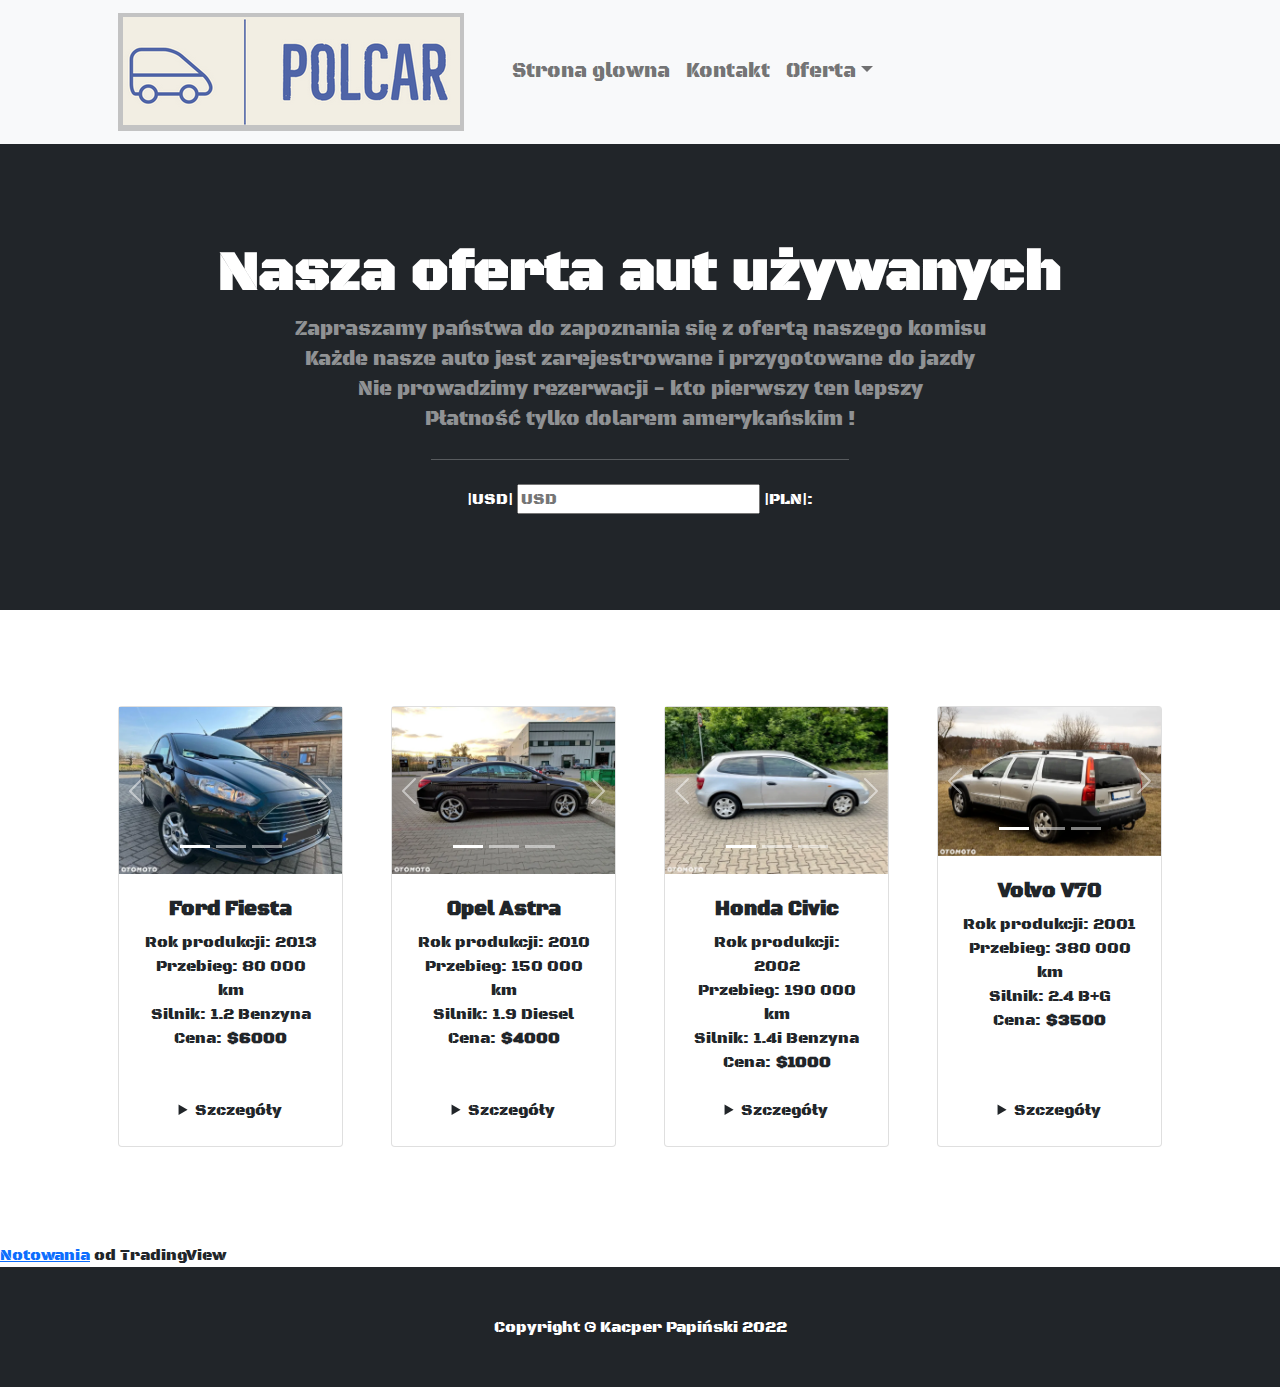
<file: komis.html>
<!DOCTYPE html>
<html lang="en">
    <head>
        <meta charset="utf-8" />
        <meta name="viewport" content="width=device-width, initial-scale=1, shrink-to-fit=no" />
        <meta name="description" content="" />
        <meta name="author" content="" />
        <title>Shop Homepage - Start Bootstrap Template</title>
        <!-- Favicon-->
        <link rel="icon" type="image/x-icon" href="assets/favicon.ico" />
        <!-- Bootstrap icons-->
        <link href="https://cdn.jsdelivr.net/npm/bootstrap-icons@1.5.0/font/bootstrap-icons.css" rel="stylesheet" />
        <!-- Core theme CSS (includes Bootstrap)-->
        <link href="css/styles.css" rel="stylesheet" />
		<link href="css/style.css" rel="stylesheet" />
		<script src="https://cdn.jsdelivr.net/npm/bootstrap@5.1.3/dist/js/bootstrap.bundle.min.js"></script>
        <!-- Core theme JS-->
		<script src="https://maxcdn.bootstrapcdn.com/bootstrap/3.4.1/js/bootstrap.min.js"></script>
		<script src="https://ajax.googleapis.com/ajax/libs/jquery/3.5.1/jquery.min.js"> </script>
        <script src="js/scripts.js"></script>
		<script defer src="js/licznik2.js"></script>
		<link href='http://fonts.googleapis.com/css?family=Black+Ops+One&subset=latin,latin-ext' rel='stylesheet' type='text/css'>
		
    </head>
    <body>
        <!-- Navigation-->
        <nav class="navbar navbar-expand-lg navbar-light bg-light">
            <div class="container px-4 px-lg-5">
                <a class="navbar-brand" href="#!"> <img src="assets/logov3.png" alt="logo"> </a>
                <button class="navbar-toggler" type="button" data-bs-toggle="collapse" data-bs-target="#navbarSupportedContent" aria-controls="navbarSupportedContent" aria-expanded="false" aria-label="Toggle navigation"><span class="navbar-toggler-icon"></span></button>
                <div class="collapse navbar-collapse" id="navbarSupportedContent">
                    <ul class="navbar-nav me-auto mb-2 mb-lg-0 ms-lg-4">
                        <li class="nav-item"><a class="nav-link" href="index.html">Strona glowna</a></li>
                       
						<li class="nav-item"><a class="nav-link" href="kontakt.html">Kontakt</a></li>
						<li class="nav-item dropdown">
                            <a class="nav-link dropdown-toggle" id="navbarDropdown" href="#" role="button" data-bs-toggle="dropdown" aria-expanded="false">Oferta</a>
                            <ul class="dropdown-menu" aria-labelledby="navbarDropdown">
                                <li><a class="dropdown-item active" aria-current="page" href="#!">Komis</a></li>
                                <li><hr class="dropdown-divider" /></li>
                                <li><a class="dropdown-item" href="serwis.html">Serwis</a></li>
                            </ul>
                        </li>
                    </ul>
					
                </div>
                </div>
            
        </nav>
        <!-- Header-->
        <header class="bg-dark py-5">
            <div class="container px-4 px-lg-5 my-5">
                <div class="text-center text-white">
                    <h1 class="display-4 fw-bolder">Nasza oferta aut używanych</h1>
                    <p class="lead fw-normal text-white-50 mb-0">Zapraszamy państwa do zapoznania się z ofertą naszego komisu<br>Każde nasze auto jest zarejestrowane i przygotowane do jazdy<br>Nie prowadzimy rezerwacji - kto pierwszy ten lepszy<br>Płatność tylko dolarem amerykańskim !<br></p><br><hr><br>
					 
  <label>|USD|</label>
  <input id="inputUSD" type="number" placeholder="USD"
  oninput="kantor(this.value)"
  onchange="kantor(this.value)">

 |PLN|: <span id="outputPLN"></span>
                </div>
				
				
				 
            </div>
        </header>
        <!-- Section-->
        <section class="py-5">
            <div class="container px-4 px-lg-5 mt-5">
                <div class="row gx-4 gx-lg-5 row-cols-2 row-cols-md-3 row-cols-xl-4 justify-content-center">
				 
                    <div class="col mb-5">
                        <div class="card h-100">
                            <!-- Product image-->
                            <div id="carouselExampleIndicators1" class="carousel slide" data-bs-ride="true">
  <div class="carousel-indicators">
    <button type="button" data-bs-target="#carouselExampleIndicators1" data-bs-slide-to="0" class="active" aria-current="true" aria-label="Slide 1"></button>
    <button type="button" data-bs-target="#carouselExampleIndicators1" data-bs-slide-to="1" aria-label="Slide 2"></button>
    <button type="button" data-bs-target="#carouselExampleIndicators1" data-bs-slide-to="2" aria-label="Slide 3"></button>
  </div>
  <div class="carousel-inner">
    <div class="carousel-item active">
      <img src="assets/auto1/zdj1.jpg" class="d-block w-100" alt="...">
    </div>
    <div class="carousel-item">
      <img src="assets/auto1/zdj2.jpg" class="d-block w-100" alt="...">
    </div>
    <div class="carousel-item">
      <img src="assets/auto1/zdj3.jpg" class="d-block w-100" alt="...">
    </div>
  </div>
  <button class="carousel-control-prev" type="button" data-bs-target="#carouselExampleIndicators1" data-bs-slide="prev">
    <span class="carousel-control-prev-icon" aria-hidden="true"></span>
    <span class="visually-hidden">Previous</span>
  </button>
  <button class="carousel-control-next" type="button" data-bs-target="#carouselExampleIndicators1" data-bs-slide="next">
    <span class="carousel-control-next-icon" aria-hidden="true"></span>
    <span class="visually-hidden">Next</span>
  </button>
</div>
                            <!-- Product details-->
                            <div class="card-body p-4">
                                <div class="text-center">
                                    <!-- Product name-->
                                    <h5 class="fw-bolder">Ford Fiesta</h5>
                                    <!-- Product price-->
									Rok produkcji: 2013<br>
									Przebieg: 80 000 km<br>
									Silnik: 1.2 Benzyna<br>
                                    Cena: <b>$6000</b>

                                </div>
                            </div>
                            <!-- Product actions-->
                            <div class="card-footer p-4 pt-0 border-top-0 bg-transparent">
                                <details>
							<summary>Szczegóły</summary>
							<p>Moc: 80KM<br>Skrzynia: Manualna<br>Napęd: Przednia oś<br>Kolor: Czarny<br>Typ nadwozia: Auto miejskie<br>Kraj pochodzenia: Niemcy
							</details>
                            </div>
                        </div>
                    </div>
                    <div class="col mb-5">
                        <div class="card h-100">
               
                        
                            <!-- Product image-->
                            <div id="carouselExampleIndicators2" class="carousel slide" data-bs-ride="true">
  <div class="carousel-indicators">
    <button type="button" data-bs-target="#carouselExampleIndicators2" data-bs-slide-to="0" class="active" aria-current="true" aria-label="Slide 1"></button>
    <button type="button" data-bs-target="#carouselExampleIndicators2" data-bs-slide-to="1" aria-label="Slide 2"></button>
    <button type="button" data-bs-target="#carouselExampleIndicators2" data-bs-slide-to="2" aria-label="Slide 3"></button>
  </div>
  <div class="carousel-inner">
    <div class="carousel-item active">
      <img src="assets/auto2/zdj1.jpg" class="d-block w-100" alt="...">
    </div>
    <div class="carousel-item">
      <img src="assets/auto2/zdj2.jpg" class="d-block w-100" alt="...">
    </div>
    <div class="carousel-item">
      <img src="assets/auto2/zdj3.jpg" class="d-block w-100" alt="...">
    </div>
  </div>
  <button class="carousel-control-prev" type="button" data-bs-target="#carouselExampleIndicators2" data-bs-slide="prev">
    <span class="carousel-control-prev-icon" aria-hidden="true"></span>
    <span class="visually-hidden">Previous</span>
  </button>
  <button class="carousel-control-next" type="button" data-bs-target="#carouselExampleIndicators2" data-bs-slide="next">
    <span class="carousel-control-next-icon" aria-hidden="true"></span>
    <span class="visually-hidden">Next</span>
  </button>
</div>
                            <!-- Product details-->
                            <div class="card-body p-4">
                                <div class="text-center">
                                    <!-- Product name-->
                                    <h5 class="fw-bolder">Opel Astra</h5>
                                    <!-- Product reviews-->
                            
                                    <!-- Product price-->
									Rok produkcji: 2010<br>
									Przebieg: 150 000 km<br>
									Silnik: 1.9 Diesel<br>
                                    Cena: <b>$4000</b>
                                </div>
                            </div>
                            <!-- Product actions-->
                            <div class="card-footer p-4 pt-0 border-top-0 bg-transparent">
                                <details>
							<summary>Szczegóły</summary>
							<p>Moc: 150KM<br>Skrzynia: Manualna<br>Naped: Przednia oś<br>Kolor: Czarny<br>Typ nadwozia: Kabriolet<br>Kraj pochodzenia: Polska
							</details>
                            </div>
                        </div>
                    </div>
					
				
                    <div class="col mb-5">
                        <div class="card h-100">
                            <!-- Sale badge-->
                           
                            <!-- Product image-->
                            <div id="carouselExampleIndicators3" class="carousel slide" data-bs-ride="true">
  <div class="carousel-indicators">
    <button type="button" data-bs-target="#carouselExampleIndicators3" data-bs-slide-to="0" class="active" aria-current="true" aria-label="Slide 1"></button>
    <button type="button" data-bs-target="#carouselExampleIndicators3" data-bs-slide-to="1" aria-label="Slide 2"></button>
    <button type="button" data-bs-target="#carouselExampleIndicators3" data-bs-slide-to="2" aria-label="Slide 3"></button>
  </div>
  <div class="carousel-inner">
    <div class="carousel-item active">
      <img src="assets/auto3/zdj1.jpg" class="d-block w-100" alt="...">
    </div>
    <div class="carousel-item">
      <img src="assets/auto3/zdj2.jpg" class="d-block w-100" alt="...">
    </div>
    <div class="carousel-item">
      <img src="assets/auto3/zdj3.jpg" class="d-block w-100" alt="...">
    </div>
  </div>
  <button class="carousel-control-prev" type="button" data-bs-target="#carouselExampleIndicators3" data-bs-slide="prev">
    <span class="carousel-control-prev-icon" aria-hidden="true"></span>
    <span class="visually-hidden">Previous</span>
  </button>
  <button class="carousel-control-next" type="button" data-bs-target="#carouselExampleIndicators3" data-bs-slide="next">
    <span class="carousel-control-next-icon" aria-hidden="true"></span>
    <span class="visually-hidden">Next</span>
  </button>
</div>
                            <!-- Product details-->
                            <div class="card-body p-4">
                                <div class="text-center">
                                    <!-- Product name-->
                                    <h5 class="fw-bolder">Honda Civic</h5>
                                    <!-- Product price-->
                                    
                                    Rok produkcji: 2002<br>
									Przebieg: 190 000 km<br>
									Silnik: 1.4i Benzyna<br>
                                    Cena: <b>$1000</b>
                                </div>
                            </div>
                            <!-- Product actions-->
                            <div class="card-footer p-4 pt-0 border-top-0 bg-transparent">
                                <details>
							<summary>Szczegóły</summary>
							<p>Moc: 90KM<br>Skrzynia: Manualna<br>Napęd: Przednia oś<br>Kolor: Srebrny<br>Typ nadwozia: Kompakt<br>Kraj pochodzenia: Włochy
							</details>
                            </div>
                        </div>
                    </div>
                    <div class="col mb-5">
                        <div class="card h-100">
                            <!-- Product image-->
                            <div id="carouselExampleIndicators4" class="carousel slide" data-bs-ride="true">
  <div class="carousel-indicators">
    <button type="button" data-bs-target="#carouselExampleIndicators4" data-bs-slide-to="0" class="active" aria-current="true" aria-label="Slide 1"></button>
    <button type="button" data-bs-target="#carouselExampleIndicators4" data-bs-slide-to="1" aria-label="Slide 2"></button>
    <button type="button" data-bs-target="#carouselExampleIndicators4" data-bs-slide-to="2" aria-label="Slide 3"></button>
  </div>
  <div class="carousel-inner">
    <div class="carousel-item active">
      <img src="assets/auto4/zdj1.jpg" class="d-block w-100" alt="...">
    </div>
    <div class="carousel-item">
      <img src="assets/auto4/zdj2.jpg" class="d-block w-100" alt="...">
    </div>
    <div class="carousel-item">
      <img src="assets/auto4/zdj3.jpg" class="d-block w-100" alt="...">
    </div>
  </div>
  <button class="carousel-control-prev" type="button" data-bs-target="#carouselExampleIndicators4" data-bs-slide="prev">
    <span class="carousel-control-prev-icon" aria-hidden="true"></span>
    <span class="visually-hidden">Previous</span>
  </button>
  <button class="carousel-control-next" type="button" data-bs-target="#carouselExampleIndicators4" data-bs-slide="next">
    <span class="carousel-control-next-icon" aria-hidden="true"></span>
    <span class="visually-hidden">Next</span>
  </button>
</div>
                            <!-- Product details-->
                            <div class="card-body p-4">
                                <div class="text-center">
                                    <!-- Product name-->
                                    <h5 class="fw-bolder">Volvo V70</h5>
                                    <!-- Product reviews-->
                                    
                                    <!-- Product price-->
                                    Rok produkcji: 2001<br>
									Przebieg: 380 000 km<br>
									Silnik: 2.4 B+G<br>
                                    Cena: <b>$3500</b>
                                </div>
                            </div>
                            <!-- Product actions-->
							
							
                            <div class="card-footer p-4 pt-0 border-top-0 bg-transparent">
							<details>
							<summary>Szczegóły</summary>
							<p>Moc: 200KM<br>Skrzynia: Automatyczna<br>Napęd: 4x4<br>Kolor: Srebrny<br>Typ nadwozia: Kombi<br>Kraj pochodzenia: Belgia
							</details>
                                 
                            </div>
                        </div>
                    </div>
                </div>
            </div>
        </section>
		<!-- TradingView Widget BEGIN -->
<div class="tradingview-widget-container">
  <div class="tradingview-widget-container__widget"></div>
  <div class="tradingview-widget-copyright"><a href="https://pl.tradingview.com" rel="noopener" target="_blank"><span class="blue-text">Notowania</span></a> od TradingView</div>
  <script type="text/javascript" src="https://s3.tradingview.com/external-embedding/embed-widget-tickers.js" async>
  {
  "symbols": [
    {
      "proName": "FOREXCOM:SPXUSD",
      "title": "S&P 500"
    },
    {
      "proName": "FOREXCOM:NSXUSD",
      "title": "US 100"
    },
    {
      "proName": "FX_IDC:EURUSD",
      "title": "EUR/USD"
    },
    {
      "proName": "BITSTAMP:BTCUSD",
      "title": "Bitcoin"
    },
    {
      "proName": "BITSTAMP:ETHUSD",
      "title": "Ethereum"
    }
  ],
  "colorTheme": "light",
  "isTransparent": false,
  "showSymbolLogo": true,
  "locale": "pl"
}
  </script>
</div>
<!-- TradingView Widget END -->
        <!-- Footer-->
        <footer class="py-5 bg-dark">
            <div class="container"><p class="m-0 text-center text-white">Copyright &copy; Kacper Papiński 2022</p></div>
        </footer>
        <!-- Bootstrap core JS-->
       
    </body>
</html>
</file>
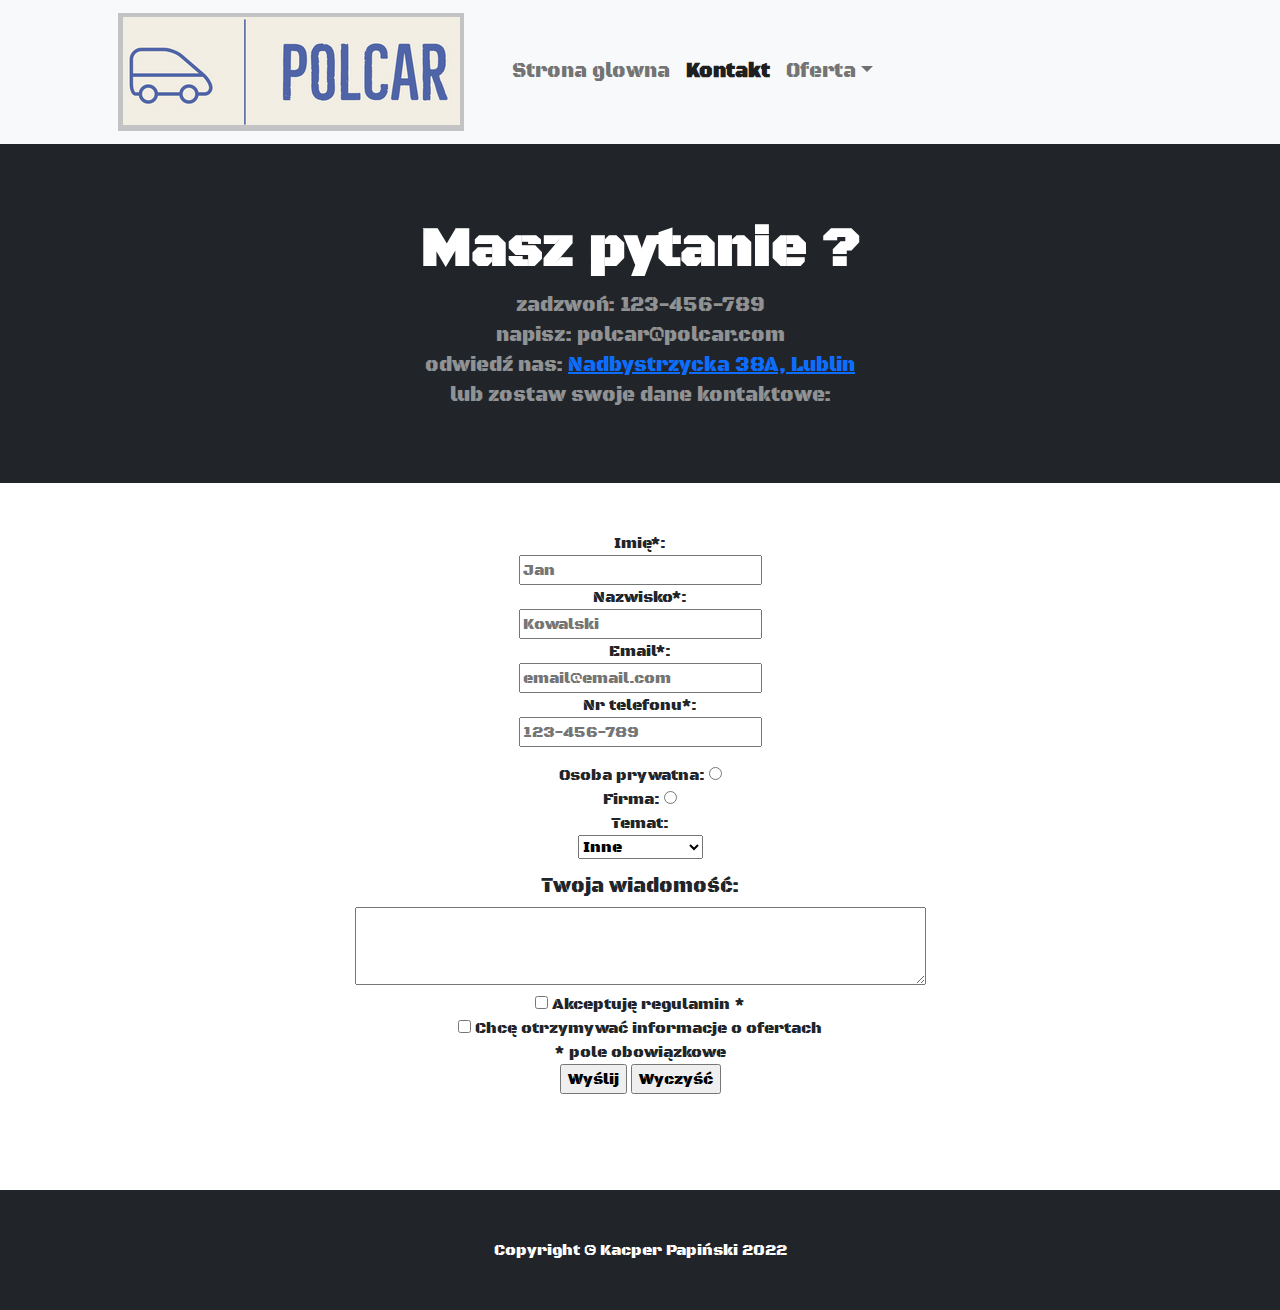
<file: kontakt.html>
<!DOCTYPE html>
<html lang="en">
    <head>
        <meta charset="utf-8" />
        <meta name="viewport" content="width=device-width, initial-scale=1, shrink-to-fit=no" />
        <meta name="description" content="" />
        <meta name="author" content="" />
        <title>Shop Homepage - Start Bootstrap Template</title>
        <!-- Favicon-->
        <link rel="icon" type="image/x-icon" href="assets/favicon.ico" />
        <!-- Bootstrap icons-->
        <link href="https://cdn.jsdelivr.net/npm/bootstrap-icons@1.5.0/font/bootstrap-icons.css" rel="stylesheet" />
        <!-- Core theme CSS (includes Bootstrap)-->
        <link href="css/styles.css" rel="stylesheet" />
		<link href="css/style.css" rel="stylesheet" />
		<script src="https://cdn.jsdelivr.net/npm/bootstrap@5.1.3/dist/js/bootstrap.bundle.min.js"></script>
        <!-- Core theme JS-->
		<script src="https://ajax.googleapis.com/ajax/libs/jquery/3.5.1/jquery.min.js"> </script>
        <script src="js/scripts.js"></script>
		<script src="js/form.js"></script>
		<link href='http://fonts.googleapis.com/css?family=Black+Ops+One&subset=latin,latin-ext' rel='stylesheet' type='text/css'>
    </head>
    <body>
        <!-- Navigation-->
        <nav class="navbar navbar-expand-lg navbar-light bg-light">
            <div class="container px-4 px-lg-5">
                <a class="navbar-brand" href="#!"> <img src="assets/logov3.png" alt="logo"> </a>
                <button class="navbar-toggler" type="button" data-bs-toggle="collapse" data-bs-target="#navbarSupportedContent" aria-controls="navbarSupportedContent" aria-expanded="false" aria-label="Toggle navigation"><span class="navbar-toggler-icon"></span></button>
                <div class="collapse navbar-collapse" id="navbarSupportedContent">
                    <ul class="navbar-nav me-auto mb-2 mb-lg-0 ms-lg-4">
                        <li class="nav-item"><a class="nav-link" href="index.html">Strona glowna</a></li>
                        
						<li class="nav-item"><a class="nav-link active" aria-current="page" href="#!">Kontakt</a></li>
						<li class="nav-item dropdown">
                            <a class="nav-link dropdown-toggle" id="navbarDropdown" href="#" role="button" data-bs-toggle="dropdown" aria-expanded="false">Oferta</a>
                            <ul class="dropdown-menu" aria-labelledby="navbarDropdown">
                                <li><a class="dropdown-item" href="komis.html">Komis</a></li>
                                <li><hr class="dropdown-divider" /></li>
                                <li><a class="dropdown-item" href="serwis.html">Serwis</a></li>
                            </ul>
                        </li>
                    </ul>
                    
                </div>
            </div>
        </nav>
        <!-- Header-->
        <header class="bg-dark py-5">
            <div class="container px-4 px-lg-5 my-4">
                <div class="text-center text-white">
                    <h1 class="display-4 fw-bolder">Masz pytanie ?</h1>
                    <p class="lead fw-normal text-white-50 mb-0">zadzwoń: 123-456-789<br>napisz: polcar@polcar.com<br>odwiedź nas: <a href="https://www.google.pl/maps/@51.2373372,22.5491493,3a,75y,178.01h,90.48t/data=!3m6!1e1!3m4!1sdvGlANfrLA29QO0ASHoc2g!2e0!7i13312!8i6656" target="_blank" rel="noopener noreferrer">Nadbystrzycka 38A, Lublin</a><br> lub zostaw swoje dane kontaktowe: </p>
                </div>
            </div>
        </header>
        <!-- Section-->
        <section class="py-5">
		<form action="#" method="post" id="sample-form" onsubmit="return false">
<p>
Imię*:<br />
<input type="text" name="imie" id="imie" placeholder="Jan" required pattern="[a-zA-ZąćęłńóśżźĄĆĘŁŃÓŚŻŹ]+(\s[a-zA-ZąćęłńóśżźĄĆĘŁŃÓŚŻŹ]+)?"><br />
Nazwisko*:<br />
<input type="text" name="nazwisko" id="nazwisko" placeholder="Kowalski" required pattern="[a-zA-ZąćęłńóśżźĄĆĘŁŃÓŚŻŹ]+(-+[a-zA-ZąćęłńóśżźĄĆĘŁŃÓŚŻŹ]+)?"><br />
Email*:<br />
<input type="email" name="email" required placeholder="email@email.com"><br />
Nr telefonu*:<br />
<input type="tel" name="tel" placeholder="123-456-789"  required pattern="[0-9]{3}-[0-9]{3}-[0-9]{3}"><br />
</p>
<p>
Osoba prywatna: <input type="radio" name="kto" value="prywatna" required> <br>
Firma: <input type="radio" name="kto" value="firma"><br>
Temat: <br>
<select name="temat" id="temat">
<option value="wspolpraca">Współpraca</option>
<option value="reklama">Reklama</option>
<option value="oferta">Oferta</option>
<option value="inne" selected="selected">Inne</option>
</select>
<br>
<h5>Twoja wiadomość:</h5>
<textarea id="textarea" name="textarea" rows="3" cols="50"> </textarea>
<br>
<input type="checkbox" name="akceptacja" required> Akceptuję regulamin * <br>
<input type="checkbox" name="oferty"> Chcę otrzymywać informacje o ofertach<br>
* pole obowiązkowe <br>
<input type="button" value="Wyślij" onclick="return zapisz()">
<input type="reset" value="Wyczyść"><br>

</form>

            <div class="container px-4 px-lg-5 mt-5">
			
                <div class="row gx-4 gx-lg-5 row-cols-2 row-cols-md-3 row-cols-xl-4 justify-content-center">
                    
                </div>
            </div>
        </section>
        <!-- Footer-->
        <footer class="py-5 bg-dark">
            <div class="container"><p class="m-0 text-center text-white">Copyright &copy; Kacper Papiński 2022</p></div>
        </footer>
        <!-- Bootstrap core JS-->
       
    </body>
</html>
</file>
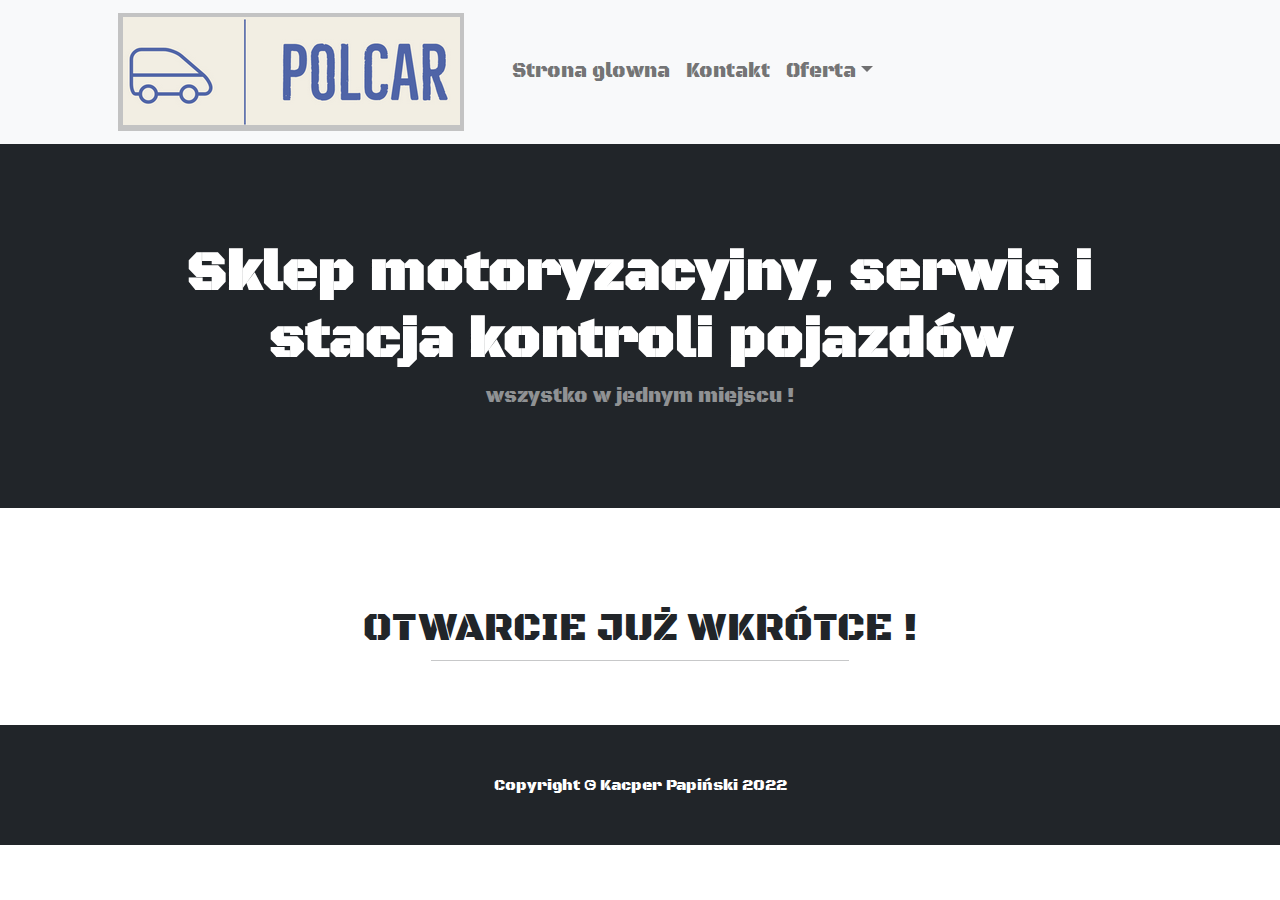
<file: serwis.html>
<!DOCTYPE html>
<html lang="en">
    <head>
        <meta charset="utf-8" />
        <meta name="viewport" content="width=device-width, initial-scale=1, shrink-to-fit=no" />
        <meta name="description" content="" />
        <meta name="author" content="" />
        <title>Shop Homepage - Start Bootstrap Template</title>
        <!-- Favicon-->
        <link rel="icon" type="image/x-icon" href="assets/favicon.ico" />
        <!-- Bootstrap icons-->
        <link href="https://cdn.jsdelivr.net/npm/bootstrap-icons@1.5.0/font/bootstrap-icons.css" rel="stylesheet" />
        <!-- Core theme CSS (includes Bootstrap)-->
        <link href="css/styles.css" rel="stylesheet" />
		<link href="css/style.css" rel="stylesheet" />
		<script src="https://cdn.jsdelivr.net/npm/bootstrap@5.1.3/dist/js/bootstrap.bundle.min.js"></script>
        <!-- Core theme JS-->
		<script src="https://ajax.googleapis.com/ajax/libs/jquery/3.5.1/jquery.min.js"> </script>
        <script src="js/scripts.js"></script>
		<script src="js/odliczanie.js"></script>
		<link href='http://fonts.googleapis.com/css?family=Black+Ops+One&subset=latin,latin-ext' rel='stylesheet' type='text/css'>
    </head>
    <body>
        <!-- Navigation-->
        <nav class="navbar navbar-expand-lg navbar-light bg-light">
            <div class="container px-4 px-lg-5">
                <a class="navbar-brand" href="#!"> <img src="assets/logov3.png" alt="logo"> </a>
                <button class="navbar-toggler" type="button" data-bs-toggle="collapse" data-bs-target="#navbarSupportedContent" aria-controls="navbarSupportedContent" aria-expanded="false" aria-label="Toggle navigation"><span class="navbar-toggler-icon"></span></button>
                <div class="collapse navbar-collapse" id="navbarSupportedContent">
                    <ul class="navbar-nav me-auto mb-2 mb-lg-0 ms-lg-4">
                        <li class="nav-item"><a class="nav-link" href="index.html">Strona glowna</a></li>
                        
						<li class="nav-item"><a class="nav-link" href="kontakt.html">Kontakt</a></li>
						<li class="nav-item dropdown">
                            <a class="nav-link dropdown-toggle" id="navbarDropdown" href="#" role="button" data-bs-toggle="dropdown" aria-expanded="false">Oferta</a>
                            <ul class="dropdown-menu" aria-labelledby="navbarDropdown">
                                <li><a class="dropdown-item" href="komis.html">Komis</a></li>
                                <li><hr class="dropdown-divider" /></li>
                                <li><a class="dropdown-item active" aria-current="page" href="#!">Serwis</a></li>
                            </ul>
                        </li>
                    </ul>
				
                    
                </div>
            </div>
        </nav>
        <!-- Header-->
        <header class="bg-dark py-5">
            <div class="container px-4 px-lg-5 my-5">
                <div class="text-center text-white">
                    <h1 class="display-4 fw-bolder">Sklep motoryzacyjny, serwis i stacja kontroli pojazdów</h1>
                    <p class="lead fw-normal text-white-50 mb-0">wszystko w jednym miejscu !</p>
                </div>
            </div>
        </header>
        <!-- Section-->
        <section class="py-5">
            <div class="container px-4 px-lg-5 mt-5">
<div class="bgimg">
  
  <div class="middle">
    <h1>OTWARCIE JUŻ WKRÓTCE !</h1>
    <hr>
    <p id="demo" style="font-size:40px"> </p>
  </div>
  
</div>             
            </div>
        </section>
        <!-- Footer-->
        <footer class="py-5 bg-dark">
            <div class="container"><p class="m-0 text-center text-white">Copyright &copy; Kacper Papiński 2022</p></div>
        </footer>
        <!-- Bootstrap core JS-->
       
    </body>
</html>
</file>
<file: css/style.css>
.dropdown-item.active{
	background-color:gray;
	font-weight:bold;
}

#map{
  height: 400px;
  /* The height is 400 pixels */
  width: 100%;
  margin-left:auto;
  margin-right:auto;
  border-style: double;
  border-width: 5px;
  /* The width is the width of the web page */
}

.website-counter{
  display: flex;
  justify-content: center;
  align-items: center;
  flex-direction: column;
}
.website-counter{
  background-color: black;
  height: 30px;
  width: 70px;
  color: white;
  border-radius: 50px;
  font-weight: 500;
  font-size: 20px;
  margin-left: 10px;
  margin-right: 10px;
  border-style: double;
}

#reset {
  
  margin-left: 10px;
  background-color: black;
  cursor: pointer;
  font-size: 14px;
  padding: 4px 10px;
  color: white;
  border-style: double;
}

details
{
	text-align: center;
}

.glow {
  font-size: 60px;
  color: white;
  text-align: center;
  -webkit-animation: glow 1s ease-in-out infinite alternate;
  -moz-animation: glow 1s ease-in-out infinite alternate;
  animation: glow 1s ease-in-out infinite alternate;
}

@-webkit-keyframes glow {
  from {
    text-shadow: 0 0 10px #fff, 0 0 20px #fff, 0 0 30px blue, 0 0 40px blue, 0 0 50px blue, 0 0 60px blue, 0 0 70px blue;
  }
  to {
    text-shadow: 0 0 20px #fff, 0 0 30px red, 0 0 40px red, 0 0 50px red, 0 0 60px red, 0 0 70px red, 0 0 80px red;
  }
}

body{
font-family: 'Black Ops One', sans-serif; font-size: 16px;
}

.middle {
  
  top: 50%;
  left: 50%;
  
  text-align: center;
}

hr {
  margin: auto;
  width: 40%;
}

.row:after {
  content: "";
  
  clear: both
}

.column-66 {
  float: left;
  width: 66.66666%;
  padding: 20px;
}

.column-33 {
  float: left;
  width: 33.33333%;
  padding: 20px;
}
#sample-form {
	text-align:center;
	
}
input:hover , #textarea:hover{
	border: 2px solid darkslateblue;
}
.respo
{
	width:100%;
	max-width:400px;
	height:auto;
	margin-top:50px;
}
</file>
